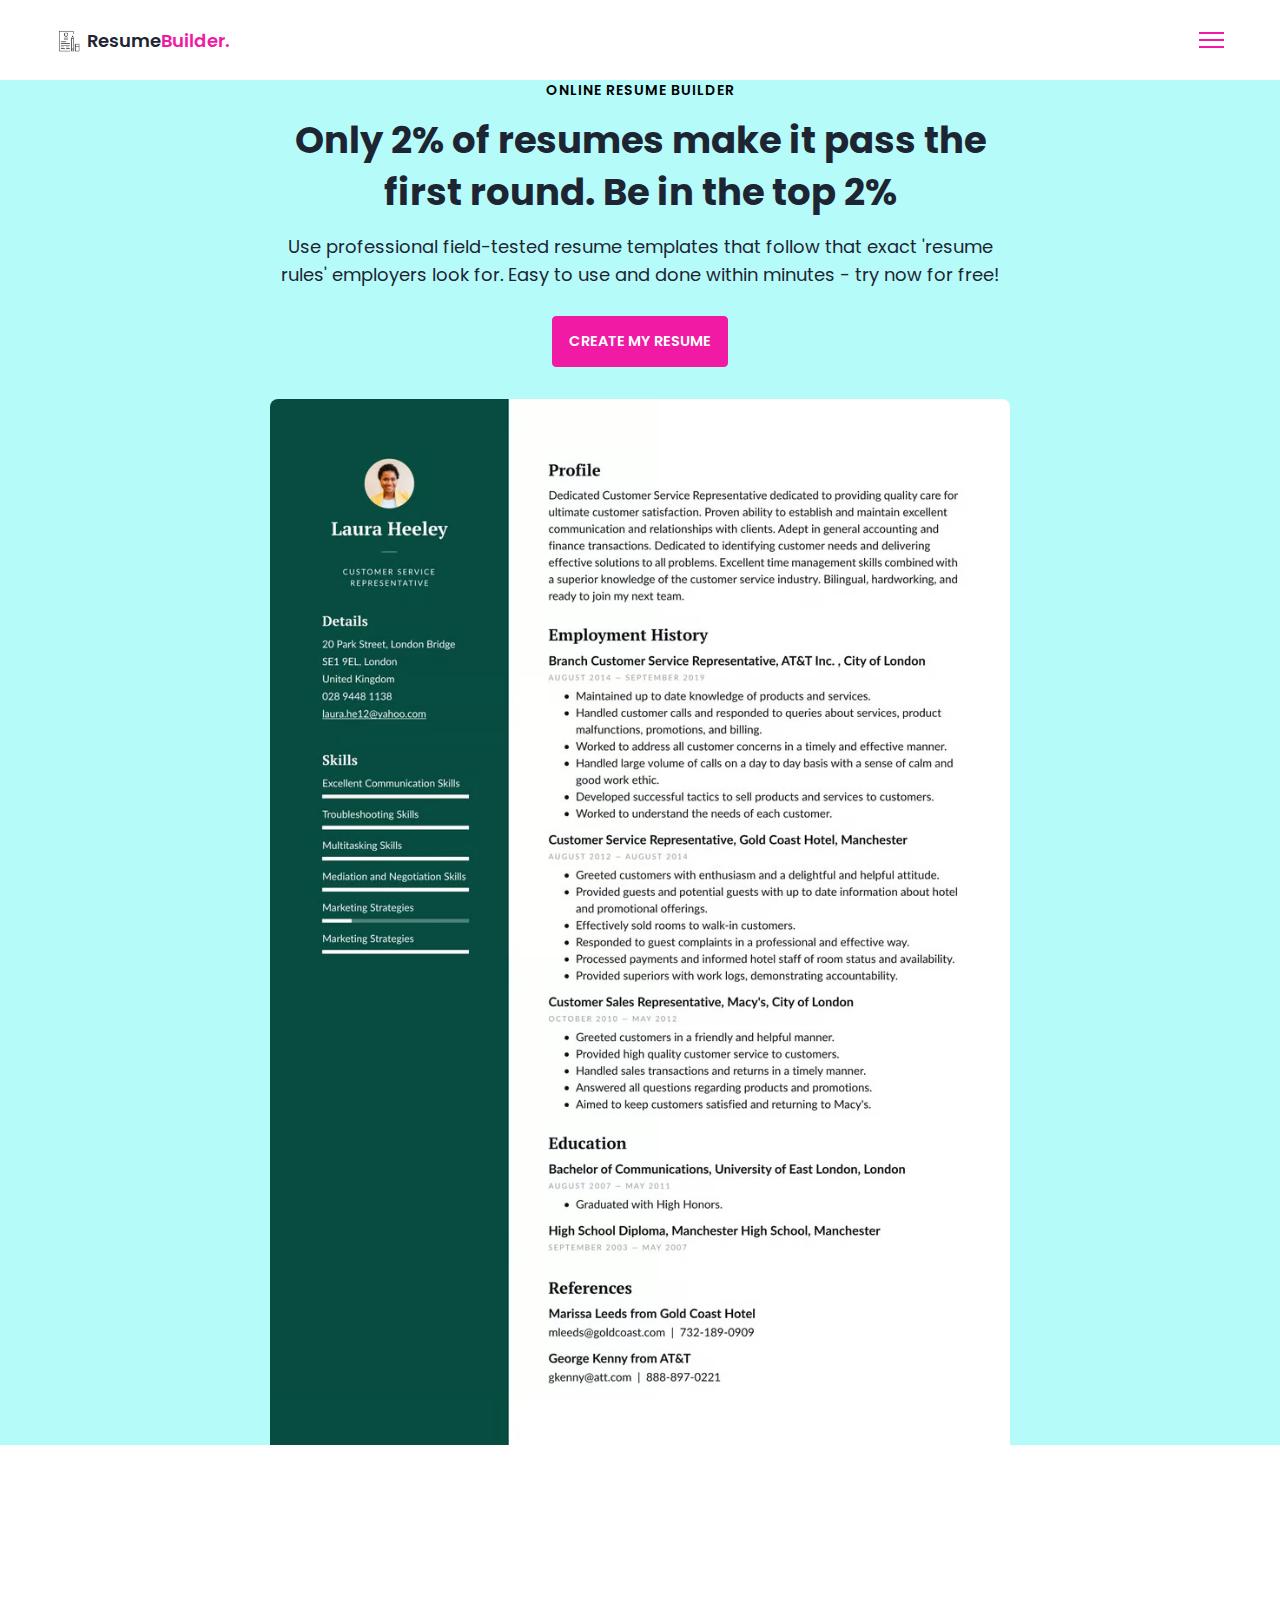
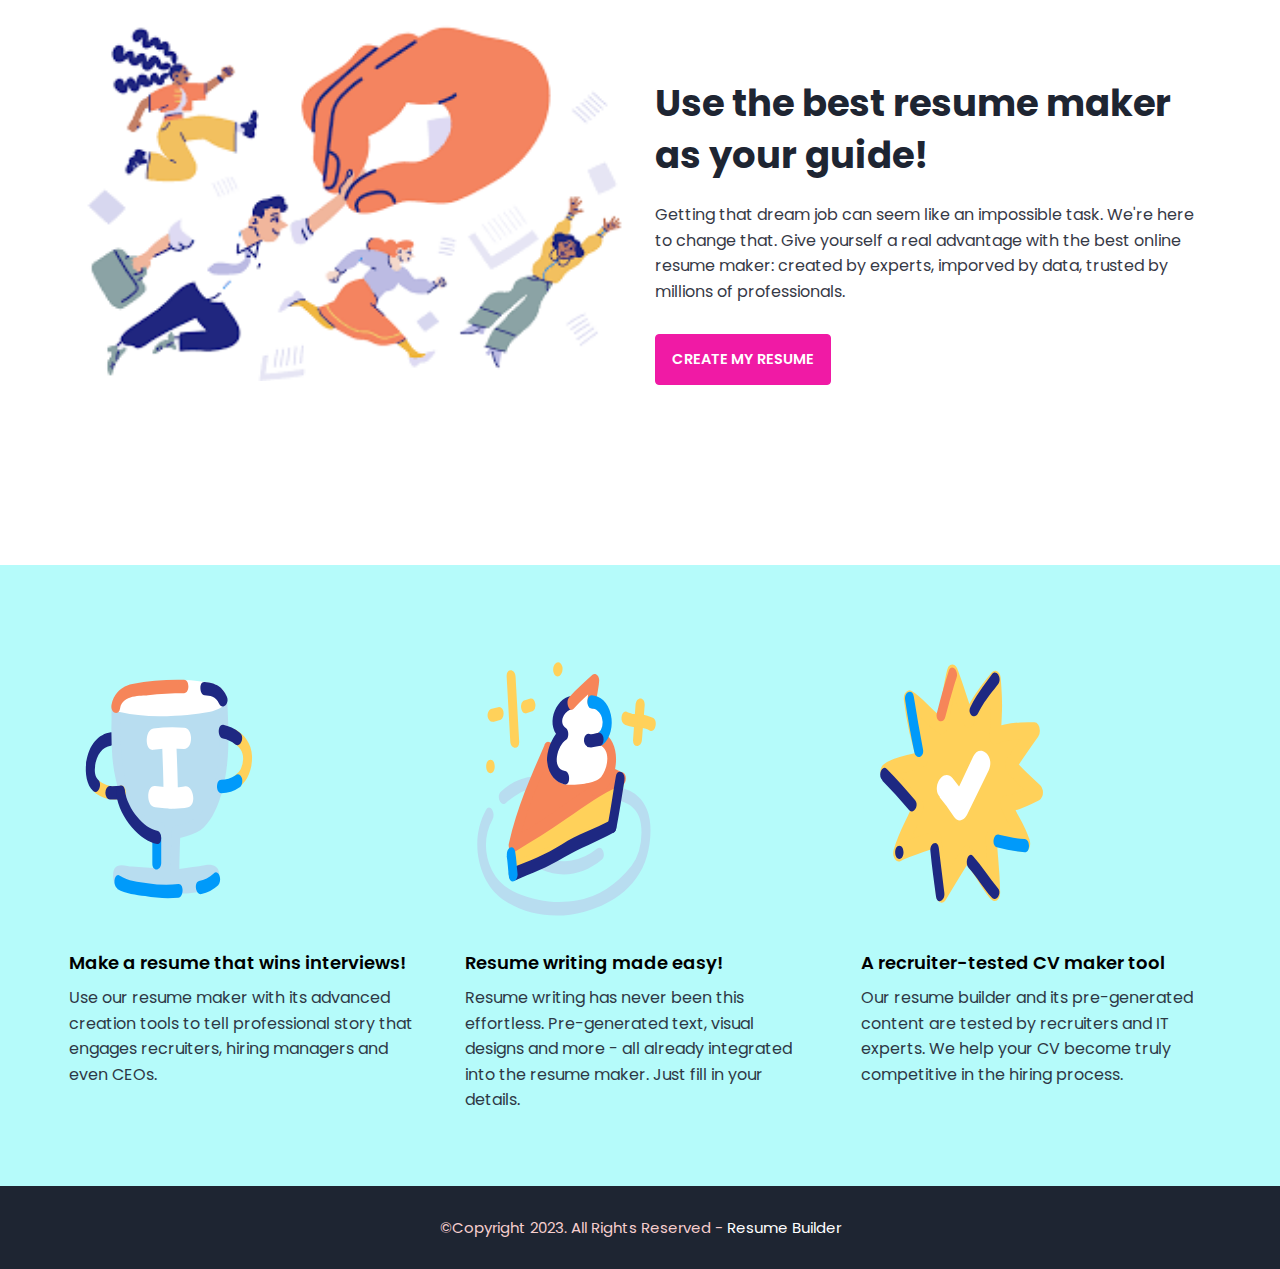
<file: ResumeBuilder-master/index.html>
<!DOCTYPE html>
<html lang="en">

<head>
    <meta charset="UTF-8">
    <meta http-equiv="X-UA-Compatible" content="IE=edge">
    <meta name="viewport" content="width=device-width, initial-scale=1.0">
    <title>Resume Builder</title>
    <link rel="stylesheet" href="style.css">
</head>

<body>
    <nav class="navbar bg-white">
        <div class="container">
            <div class="navbar-content">
                <div class="brand-and-toggler">
                    <a href="index.html" class="navbar-brand">
                        <img src="assets/image/resume_logo-removebg-preview.png" alt="navbar image" class="navbar-brand-icon">
                        <span class = "navbar-brand-text">Resume<span>Builder.</span>
                    </a>
                    <button type="button" class="navbar-toggler-btn">
                        <div class="bars">
                            <div class="bar"></div>
                            <div class="bar"></div>
                            <div class="bar"></div>

                        </div>
                    </button>
                </div>
            </div>
        </div>
    </nav>
    <header class="header bg-bright" id="header">
        <div class="container">
            <div class="header-content text-center">
                <h6 class="text-uppercase text-blue-dark fs-14 fw-6 ls-1">Online resume builder</h6>
                <h1 class="lg-title">Only 2% of resumes make it pass the first round. Be in the top 2%</h1>
                <p class="text-dark fs-18">Use professional field-tested resume templates that follow that exact 'resume
                    rules' employers look for. Easy to use and done within minutes - try now for free!</p>
                <a href="resume.html" class="btn btn-primary text-uppercase">Create My Resume</a>
                <img src="assets/image/sample2.jpeg"/>
            </div>
        </div>
    </header>

    <div class="section-one">
        <div class="container">
            <div class="section-one-content">
            <div class="section-one-1">
                <img src="assets/image/footer.png" alt="">
            </div>

            <div class="section-one-r text-center">
                <h2 class="lg-title">Use the best resume maker as your guide!</h2>
                <p class="text">Getting that dream job can seem like an impossible task. We're here to change that. Give
                    yourself a real advantage with the best online resume maker: created by experts, imporved by data,
                    trusted by millions of professionals.</p>
                <div class="btn-group">
                    <a href="resume.html" class="btn btn-primary text-uppercase">create my resume</a>
                    <!-- <a href = "#" class = "btn btn-secondary text-uppercase">watch video</a>  -->
                </div>
            </div>
        </div>
    </div>
    </div>

   
    <div class = "section-two bg-bright">
        <div class="container">
            <div class="section-two-content">
                <div class = "section-items">
                    <div class = "section-item">
                        <div class = "section-item-icon">
                            <img src = "assets/image/resume2.svg" alt = "hghs">
                        </div>
                        <h5 class = "section-item-title">Make a resume that wins interviews!</h5>
                        <p class = "text">Use our resume maker with its advanced creation tools to tell professional story that engages recruiters, hiring managers and even CEOs.</p>
                    </div>

                    <div class = "section-item">
                        <div class = "section-item-icon">
                            <img src = "assets/image/resume3.svg" alt = "">
                        </div>
                        <h5 class = "section-item-title">Resume writing made easy!</h5>
                        <p class = "text">Resume writing has never been this effortless. Pre-generated text, visual designs and more - all already integrated into the resume maker. Just fill in your details.</p>
                    </div>

                    <div class = "section-item">
                        <div class = "section-item-icon">
                            <img src = "assets/image/resume4.svg" alt = "">
                        </div>
                        <h5 class = "section-item-title">A recruiter-tested CV maker tool</h5>
                        <p class = "text">Our resume builder and its pre-generated content are tested by recruiters and IT experts. We help your CV become truly competitive in the hiring process.</p>
                    </div>
                </div>
            </div>
        </div>
    </div>

    <footer class="footer bg-dark">
        <div class="container">
            <div class="footer-content text-center">
                <p class="fs-15">&copy;Copyright 2023. All Rights Reserved - <span>Resume Builder</span></p>
            </div>
        </div>
    </footer>
</body>

</html>
</file>
<file: ResumeBuilder-master/style.css>
@import url('https://fonts.googleapis.com/css2?family=Manrope:wght@200;300;400;500;600;700;800&family=Poppins:ital,wght@0,100;0,200;0,300;0,400;0,500;0,600;0,700;0,800;0,900;1,100;1,200;1,300;1,400;1,500;1,600;1,700;1,800;1,900&display=swap');

:root{
    --clr-blue: #f01aa5;
    --clr-blue-mid: #21578e;
    --clr-blue-dark: #000000;
    --clr-white: #ffffff;
    --clr-bright: #b5fbfa;
    --clr-dark: #1e2532;
    --clr-black: #000;
    --clr-grey: #f6cece;
    --clr-green: #084C41;
    --font-poppins: 'Poppins', sans-serif;
    --font-manrope: 'Manrope', sans-serif;;
    --transition: all 300ms ease-in-out;
}

*{
    padding: 0;
    margin: 0;
    box-sizing: border-box;
}

html{
    font-size: 10px;
}

body{
    font-size: 1.6rem;
    font-family: var(--font-poppins);
}

button{
    border: none;
    background-color: transparent;
    outline: 0;
    cursor: pointer;
    font-family: inherit;
}

img{
    width: 100%;
    display: block;
}

a{
    text-decoration: none;
}

/* fonts */
.font-poppins{font-family: var(--font-poppins);}
.font-manrope{font-family: var(--font-manrope);}

/* text colors */
.text-blue{color: var(--clr-blue);}
.text-blue-mid{color: var(--clr-blue-mid);}
.text-blue-dark{color: var(--clr-blue-dark);}
.text-bright{color: var(--clr-bright);}
.text-dark{color: var(--clr-dark);}
.text-grey{color: var(--clr-grey);}
.text-white{color: var(--clr-white);}

/* backgrounds */
.bg-blue{background-color: var(--clr-blue);}
.bg-blue-mid{background-color: var(--clr-blue-mid);}
.bg-blue-dark{background-color: var(--clr-blue-dark);}
.bg-bright{background-color: var(--clr-bright);}
.bg-dark{background-color: var(--clr-dark);}
.bg-grey{background-color: var(--clr-grey);}
.bg-white{background-color: var(--clr-white);}
.bg-black{background-color: var(--clr-black);}
.bg-green{background-color: var(--clr-green);}

.text-center{ text-align: center;}
.text-left{text-align: left;}
.text-right{text-align: right;}
.text-uppercase{text-transform: uppercase;}
.text-lowercase{text-transform: lowercase;}
.text-capitalize{text-transform: capitalize;}
.text{
    color: var(--clr-dark);
    opacity: 0.9;
    margin: 2rem 0;
    line-height: 1.6;
}

.fw-2{font-weight: 200;}
.fw-3{font-weight: 300;}
.fw-4{font-weight: 400;}
.fw-5{font-weight: 500;}
.fw-6{font-weight: 600;}
.fw-7{font-weight: 700;}
.fw-8{font-weight: 800;}

.fs-13{font-size: 13px;}
.fs-14{font-size: 14px;}
.fs-15{font-size: 15px;}
.fs-16{font-size: 16px;}
.fs-17{font-size: 17px;}
.fs-18{font-size: 18px;}
.fs-19{font-size: 19px;}
.fs-20{font-size: 20px;}
.fs-21{font-size: 21px;}
.fs-22{font-size: 22px;}
.fs-23{font-size: 23px;}
.fs-24{font-size: 24px;}
.fs-25{font-size: 25px;}

.ls-1{letter-spacing: 1px;}
.ls-2{letter-spacing: 2px;}

.container{
    max-width: 1200px;
    margin: 0 auto;
    padding: 0 1.6rem;
}

/* bars button */
.bars{
    display: flex;
    flex-direction: column;
    justify-content: space-between;
    height: 16.5px;
    width: 25px;
}
.bars .bar{
    width: 100%;
    height: 2px;
    background-color: var(--clr-blue);
    transition: var(--transition);
}

.bars:hover .bar{
    background-color: var(--clr-dark);
}

/* buttons */
.btn{
    font-size: 14.5px;
    font-weight: 600;
    padding: 1.4rem 1.6rem;
    border-radius: 4px;
    display: inline-block;
}

.btn-primary{
    background-color: var(--clr-blue);
    color: var(--clr-white);
    border: 1px solid var(--clr-blue);
    transition: var(--transition);
}

.btn-primary:hover{
    background-color: transparent;
    color: var(--clr-dark);
    border-color: var(--clr-grey);
}

.btn-secondary{
    background-color: transparent;
    color: var(--clr-dark);
    border: 1px solid var(--clr-grey);
    transition: var(--transition);
}

.btn-secondary:hover{
    background-color: var(--clr-blue);
    color: var(--clr-white);
    border-color: var(--clr-blue);
}

.btn-group button:first-child, .btn-group a:first-child{
    margin-right: 1rem!important;
}

/* navbar part */
.navbar{
    height: 80px;
    display: flex;
    align-items: center;
    box-shadow: rgba(0, 0, 0, 0.08) 0px 3px 8px;
}

.navbar .container{
    width: 100%;
}

.navbar-brand{
    display: flex;
    align-items: center;
    justify-content: flex-start;
    font-size: 1.8rem;
}
.navbar-brand-text{
    color: var(--clr-dark);
    font-weight: 600;
}
.navbar-brand-text span{
    color: var(--clr-blue);
}
.navbar-brand-icon{
    width: 25px;
    margin-right: 6px;
    opacity: 0.8;
}
.brand-and-toggler{
    display: flex;
    align-items: center;
    justify-content: space-between;
}
.header{
    min-height: calc(100vh - 80px);
    display: flex;
    flex-direction: column;
    align-items: center;
    justify-content: center;
}
.header-content{
    max-width: 740px;
    margin-right: auto;
    margin-left: auto;
}
.header-content img{
    max-width: 760px;
    border-top-right-radius: 8px;
    border-top-left-radius: 8px;
    margin-top: 3.2rem;
}
.lg-title{
    margin: 1.4rem 0;
    font-size: 37px;
    line-height: 1.4;
    color: var(--clr-dark);
}
.header-content p{
    margin-bottom: 2.6rem;
    line-height: 1.6;
}


/* section one */
.section-one{
    padding: 64px 0;
    min-height: 80vh;
    display: flex;
    align-items: center;
}
.section-one-l img{
    max-width: 545px;
    margin-right: auto;
    margin-left: auto;
}
.section-one-r{
    margin-top: 4rem;
}

.section-one .btn-group{
    margin-top: 2rem;
}
.section-one-r{
    max-width: 545px;
    margin-right: auto;
    margin-left: auto;
}
.section-one-r .btn-group{
    margin-top: 3rem;
}

/* section two */
.section-two{
    padding: 64px 0;
}
.section-two .section-items{
    display: grid;
    gap: 2rem;
}

.section-two .section-item{
    max-width: 350px;
    text-align: center;
    margin-right: auto;
    margin-left: auto;
}
.section-two .section-item-icon{
    margin: 1rem 0;
}
.section-two .section-item-icon img{
    width: 200px;
       height: 30rem;
    margin-right: auto;
    margin-left: auto;
}
.section-two .section-item-title{
    color: var(--clr-blue-dark);
    font-size: 1.8rem;
    font-weight: 600;
}
.section-two .text{
    margin: 0.9rem 0;
}

/* footer */
.footer{
    padding: 3rem 0;
}
.footer-content p{
    color: var(--clr-grey);
}
.footer-content p span{
    color: var(--clr-white);
}

/* media queries */
@media screen and (min-width: 768px){
    .section-two .section-items{
        grid-template-columns: repeat(2, 1fr);
    }
}

@media screen and (min-width: 992px){
    .section-one-content{
        display: grid;
        grid-template-columns: repeat(2, 1fr);
        column-gap: 3rem;
    }
    .section-one-r{
        text-align: left;
    }
    .section-two .section-items{
        grid-template-columns: repeat(3, 1fr);
    }
    .section-two .section-item{
        text-align: left;
    }
    .section-two .section-item-icon img{
        margin-left: 0;
    }
}



/* resume page */
#about-sc{
    padding: 64px 0;
}

.cv-form-row-title{
    background-color: var(--clr-dark);
    padding: 0.8rem 1.6rem;
    margin-bottom: 2rem;
}

.cv-form-row-title h3{
    color: var(--clr-white);
    font-weight: 500;
    text-transform: uppercase;
    letter-spacing: 1.5px;
    font-size: 1.7rem;
}
.cv-form-blk{
    margin: 3rem 0;
}
.cv-form-row{
    padding: 3rem 2rem 0 2rem;
    border: 1px solid rgba(0, 0, 0, 0.08);
    margin-bottom: 1rem;
    position: relative;
}
textarea{
    resize: none;
}
.form-elem{
    margin-bottom: 3rem;
    position: relative;
}
.form-label{
    display: block;
    font-weight: 600;
    font-size: 14px;
    color: var(--clr-dark);
    margin-bottom: 0.5rem;
}
.form-control{
    border-radius: none;
    border: 1px solid rgba(0, 0, 0, 0.1);
    font-size: 14px;
    padding: 0.8rem 1.6rem;
    font-family: inherit;
    width: 100%;
    outline: 0;
    transition: var(--transition);
}

.form-control:focus{
    border-color: rgba(0, 0, 0, 0.3);
}
.form-text{
    color: #ca0b00;
    font-size: 12px;
    position: absolute;
    letter-spacing: 0.5px;
    top: calc(100% + 2px);
    left: 0;
    width: 100%;
}
.cols-3, .cols-2{
    display: grid;
}
.repeater-add-btn{
    width: 25px;
    height: 25px;
    background-color: var(--clr-blue-mid);
    font-size: 1.6rem;
    color: var(--clr-white);
    margin: 1rem 0;
}
.repeater-remove-btn{
    position: absolute;
    top: 10px;
    right: 10px;
    z-index: 999;
    width: 25px;
    height: 25px;
    border-radius: 50%;
    background-color: #ca0b00;
    color: var(--clr-white);
    font-size: 1.6rem;
}

/* preview section */
.preview-cnt{
    border-radius: 5px;
    display: grid;
    grid-template-columns: 32% auto;
    box-shadow: rgba(149, 157, 165, 0.2) 0px 8px 24px;
    overflow: hidden;
}

.preview-cnt-l{
    padding: 3rem 3rem 2rem 3rem;
}
.preview-cnt-r{
    padding: 3rem 3rem 3rem 4rem;
}
.preview-cnt-l .preview-blk:nth-child(1){
    text-align: center;
}
.preview-image{
    width: 120px;
    height: 120px;
    border-radius: 50%;
    overflow: hidden;
    margin-right: auto;
    margin-left: auto;
}
.preview-image img{
    width: 100%;
    height: 100%;
    object-fit: cover;
}
.preview-item-name{
    font-size: 2.4rem;
    font-weight: 600;
    margin: 1.8rem 0;
    position: relative;
}
.preview-item-name::after{
    position: absolute;
    content: "";
    bottom: -10px;
    width: 50px;
    height: 1.5px;
    background-color: rgba(255, 255, 255, 0.5);
    left: 50%;
    transform: translateX(-50%);
}
.preview-blk{
    padding: 1rem 0;
    margin-bottom: 1rem;
}
.preview-blk-title h3{
    text-transform: uppercase;
    letter-spacing: 0.5px;
    border-bottom: 0.5px solid rgba(0, 0, 0, 0.08);
    padding-bottom: 0.5rem;
}
.preview-blk-title{
    margin-bottom: 1rem;
}
.preview-blk-list .preview-item{
    font-size: 1.5rem;
    margin-bottom: 0.2rem;
    opacity: 0.95;
}
.preview-cnt-r .preview-blk-title{
    color: var(--clr-dark);
}
.preview-cnt-r .preview-blk-list .preview-item{
    margin-top: 1.8rem;
}

.achievements-items.preview-blk-list .preview-item span:first-child,
.educations-items.preview-blk-list .preview-item span:first-child,
.experiences-items.preview-blk-list .preview-item span:first-child{
    display: block;
    font-weight: 600;
    margin-bottom: 1rem;
    background-color: rgba(0, 0, 0, 0.03);
}

.educations-items.preview-blk-list .preview-item span:nth-child(2),
.experiences-items.preview-blk-list .preview-item span:nth-child(2){
    font-weight: 600;
    margin-right: 1rem;
}

.educations-items.preview-blk-list .preview-item span:nth-child(3),
.experiences-items.preview-blk-list .preview-item span:nth-child(3){
    font-style: italic;
    margin-right: 1rem;
}

.educations-items.preview-blk-list .preview-item span:nth-child(4),
.educations-items.preview-blk-list .preview-item span:nth-child(5),
.experiences-items.preview-blk-list .preview-item span:nth-child(4),
.experiences-items.preview-blk-list .preview-item span:nth-child(5){
    margin-right: 1rem;
    background-color: var(--clr-green);
    color: var(--clr-white);
    padding: 0 1rem;
    border-radius: 0.6rem;
}

.educations-items.preview-blk-list .preview-item span:nth-child(6),
.experiences-items.preview-blk-list .preview-item span:nth-child(6){
    font-size: 13.5px;
    display: block;
    opacity: 0.8;
    margin-top: 1rem;
}
.projects-items.preview-blk-list .preview-item span{
    display: block;
}

@media screen and (min-width: 768px){
    .cols-3{
        grid-template-columns: repeat(3, 1fr);
        column-gap: 2rem;
    }
    .cols-2{
        grid-template-columns: repeat(2, 1fr);
        column-gap: 2rem;
    }
}

@media screen and (min-width: 992px){
    .cv-form-row{
        padding: 3rem 3rem 0rem 3rem;
    }
    .cols-3{
        grid-template-columns: repeat(3, 1fr);
    }
}

.print-btn-sc{
    margin: 2rem 0 6rem 0;
}

/* print section */
@media print{
    body *{
        visibility: hidden;
    }

    .non_print_area{
        display: none;
    }

    .print_area, .print_area *{
        visibility: visible;
    }

    .print_area{
        width: 100%;
        position: absolute;
        left: 0;
        top: 0;
        overflow: hidden;
    }
}
</file>
